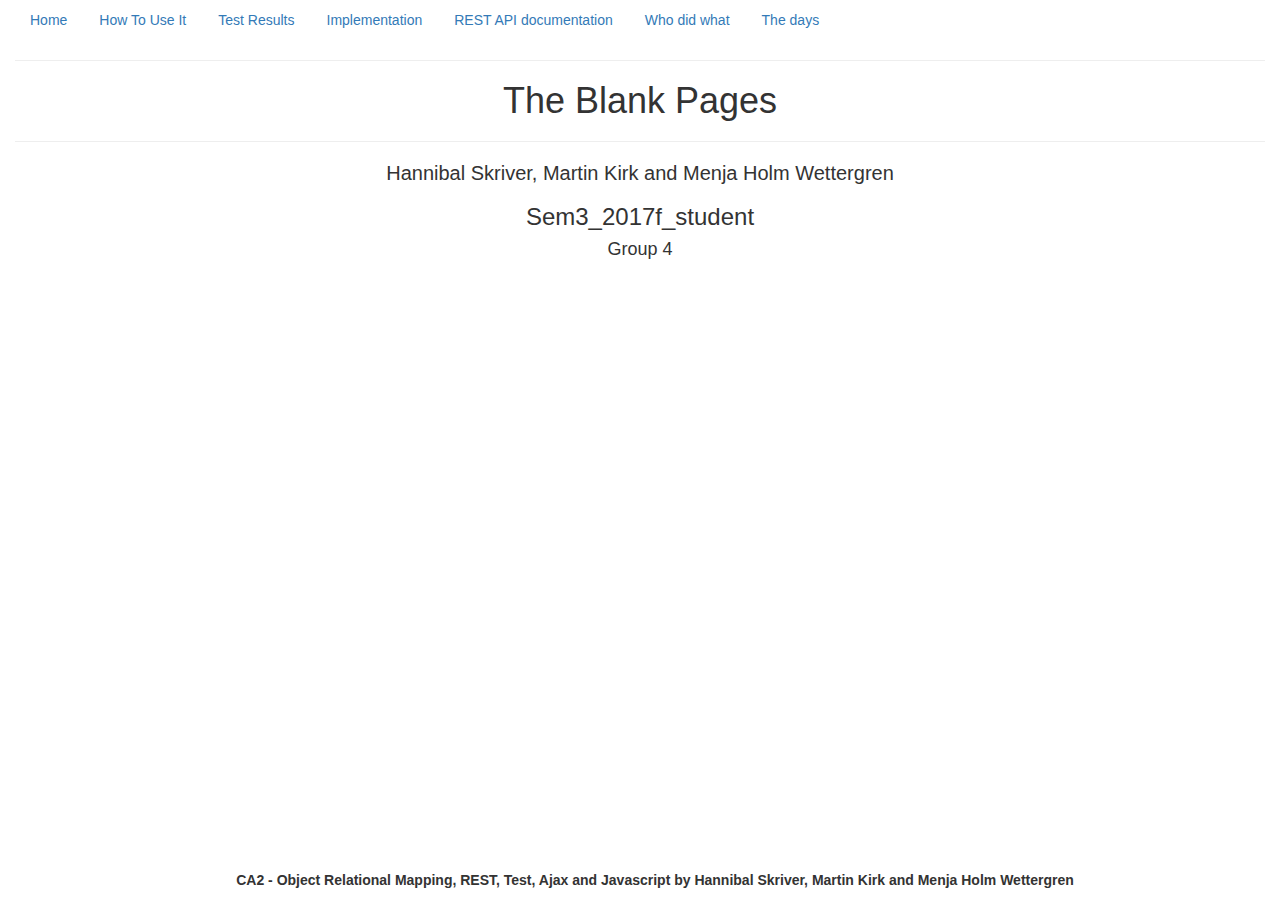
<file: TheBlankDocumentation/src/main/webapp/index.html>
<html>
    <head>
        <title>Home</title>
        <meta http-equiv="Content-Type" content="text/html; charset=UTF-8">
        <link rel="stylesheet" href="https://maxcdn.bootstrapcdn.com/bootstrap/3.3.7/css/bootstrap.min.css" 
              integrity="sha384-BVYiiSIFeK1dGmJRAkycuHAHRg32OmUcww7on3RYdg4Va+PmSTsz/K68vbdEjh4u" crossorigin="anonymous">
        <link href="Styles/StyleLibrary.css" rel="stylesheet" type="text/css"/>
    </head>
    <body>
        <div class="container-fluid">
            <!--HEADER-->
            <header>
                <!--Navigation Bar-->
                <ul class="nav nav-pills">
                    <li><a href="index.html">Home</a></li>
                    <li><a href="howToUseTheSystem.html">How To Use It</a></li>
                    <li><a href="testStrategy.html">Test Results</a></li>
                    <li><a href="implementationStrategy.html">Implementation</a></li>
                    <li><a href="restApiDocumentation.html">REST API documentation</a></li>
                    <li><a href="whoDidWhat.html">Who did what</a></li>
                    <li><a href="theDays.html">The days</a></li>
                </ul>
                <hr>
            </header>

            <!--CONTENT-->
            <div>
                <h1 class="centerText">The Blank Pages</h1>
                <hr>

                <div class="centerText">
                    <div id="authors"><h2 class="fontSize20px"> Hannibal Skriver, Martin Kirk and Menja Holm Wettergren </h2></div>
                    <div id="class"><h3>Sem3_2017f_student</h3></div>
                    <div id= "group"><h4> Group 4</h4></div>
                </div>
            </div>

            <!--FOOTER-->
            <div>
                <footer class="fixedBottom centerText">
                    <p><b>CA2 - Object Relational Mapping, REST, Test, Ajax and Javascript by Hannibal Skriver, Martin Kirk and Menja Holm Wettergren </b></p>
                </footer>
            </div>

            <!--SCRIPTS-->
            <script 
                src="Styles/PersonHandler.js" type="text/javascript">
            </script>
        </div>
    </body>
</html>
</file>
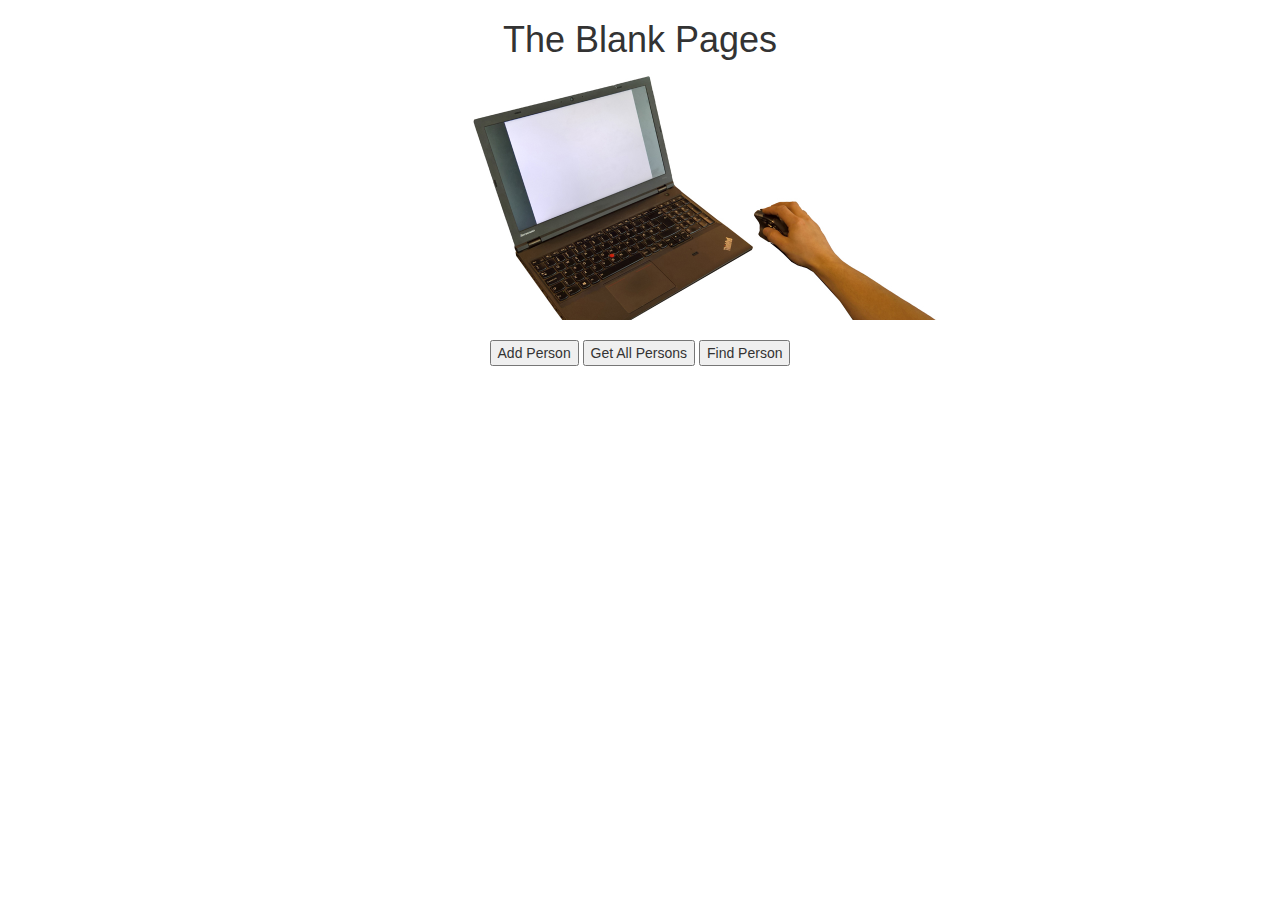
<file: TheBlankPages/src/main/webapp/index.html>
<!DOCTYPE html>
<html>
    <head>
        <title>The Blank Pages</title>
        <meta http-equiv="Content-Type" content="text/html; charset=UTF-8">
        <link rel="stylesheet" href="https://maxcdn.bootstrapcdn.com/bootstrap/3.3.7/css/bootstrap.min.css">
    </head>
    <body>
        <div id="authors" style="display: none;">Menja Holm Wettergren,Hannibal Alexander Skriver,Martin Kirk</div> <div id="class" style="display: none;">dat3qf</div> <div id= "group" style="display: none;">4</div>
        <h1 align="center">The Blank Pages</h1>
        <div align="center"><img src="img/BlankPagesWeb.jpg" alt="" width="600" height="250"/></div>
        <br>
        <div>
            <div align="center">
                <button id="addPerson">Add Person</button>
                <button id="getAllPersons">Get All Persons</button>
                <button id="findPerson">Find Person</button>
            </div>
            <form id="formPerson" action="JavaScript:formAction()" method="POST" style="display:none">
                <div id="toggletext"><b>Add new person</b></div>
                <input type="text" id="fname" placeholder="First name">
                <input type="text" id="lname" placeholder="Last name">
                <input type="text" id="street" placeholder="Street number and name">
                <input type="text" id="additionalInfo" placeholder="Additional info, e.g. 'first floor'">
                <input type="text" id="zipCode" placeholder="Zip code">
                <input type="text" id="city" placeholder="City">
                <input type="text" id="phone" placeholder="Telephone number">
                <input type="text" id="phoneDesc" placeholder="Telephone description">
                <input type="text" id="email" placeholder="E-mail address">
                <input type="submit" id="btnAddNewPerson" value="Submit">
                <input type="hidden" id="toggle" value="">
            </form>
            <br><br>
            
        </div>
        <div id="output"></div>
        <table class="table table-striped" id="outputTable"></table>
        <script src="js.js" type="text/javascript"></script>
        <script src="https://ajax.googleapis.com/ajax/libs/jquery/3.1.1/jquery.min.js"></script>
        <script src="https://maxcdn.bootstrapcdn.com/bootstrap/3.3.7/js/bootstrap.min.js"></script>
    </body>
</html>
</file>
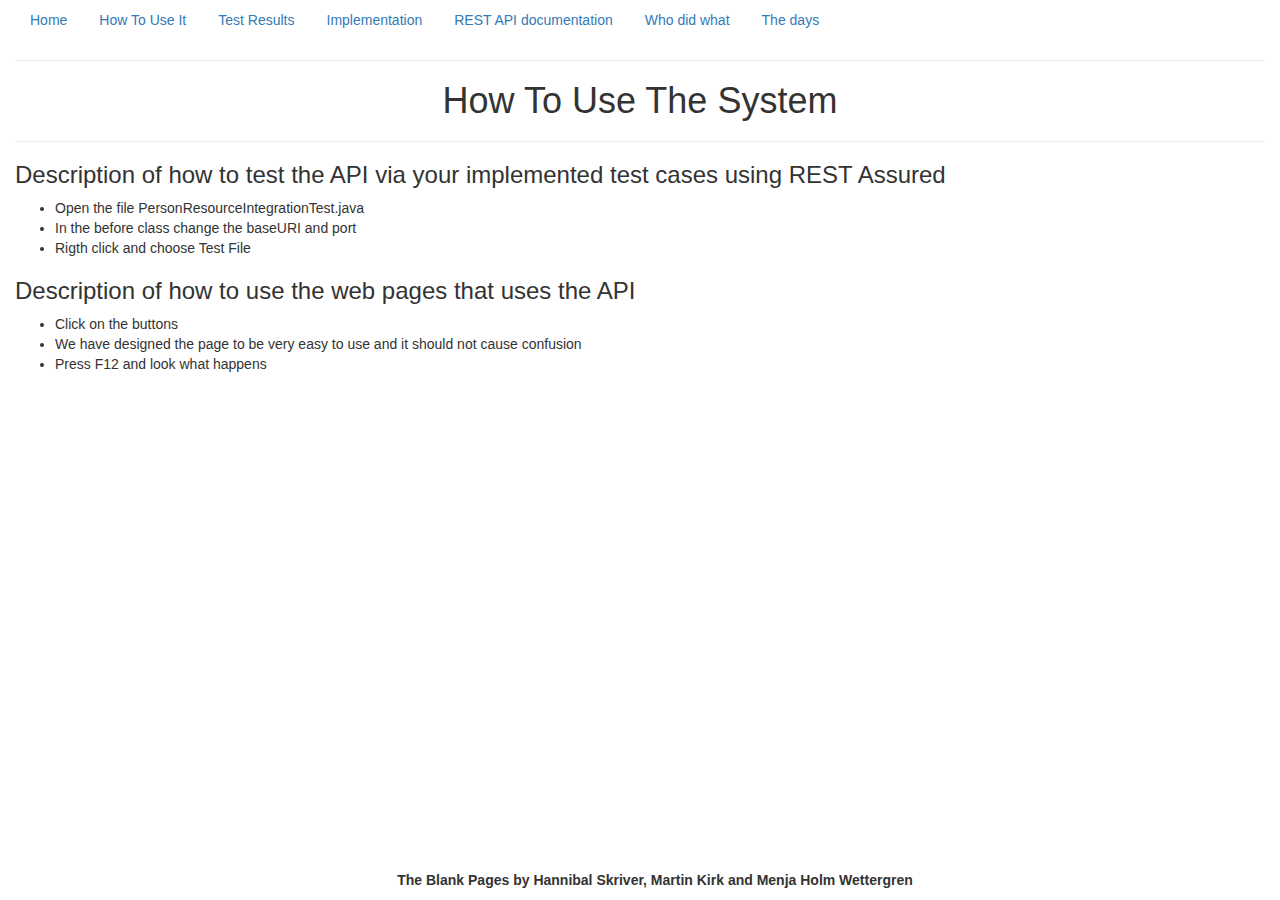
<file: TheBlankDocumentation/src/main/webapp/howToUseTheSystem.html>
<html>
    <head>
        <title>How To Use The System</title>
        <meta charset="UTF-8">
        <meta name="viewport" content="width=device-width, initial-scale=1.0">
        <link rel="stylesheet" href="https://maxcdn.bootstrapcdn.com/bootstrap/3.3.7/css/bootstrap.min.css" 
              integrity="sha384-BVYiiSIFeK1dGmJRAkycuHAHRg32OmUcww7on3RYdg4Va+PmSTsz/K68vbdEjh4u" crossorigin="anonymous">
        <link href="Styles/StyleLibrary.css" rel="stylesheet" type="text/css"/>
    </head>
    <body>
        <div class="container-fluid">
            <!--HEADER-->
            <header>
                <!--Navigation Bar-->
                <ul class="nav nav-pills">
                    <li><a href="index.html">Home</a></li>
                    <li><a href="howToUseTheSystem.html">How To Use It</a></li>
                    <li><a href="testStrategy.html">Test Results</a></li>
                    <li><a href="implementationStrategy.html">Implementation</a></li>
                    <li><a href="restApiDocumentation.html">REST API documentation</a></li>
                    <li><a href="whoDidWhat.html">Who did what</a></li>
                    <li><a href="theDays.html">The days</a></li>
                </ul>
                <hr>
            </header>

            <!--CONTENT-->
            <div>
                <h1 class="centerText">How To Use The System</h1>
                <hr>

                <h3>Description of how to test the API via your implemented test cases using REST Assured</h3>
                <ul>
                    <li>Open the file PersonResourceIntegrationTest.java</li>
                    <li>In the before class change the baseURI and port</li>
                    <li>Rigth click and choose Test File</li>
                </ul>        

                <h3>Description of how to use the web pages that uses the API</h3>
                <ul>
                    <li>Click on the buttons</li>
                    <li>We have designed the page to be very easy to use and it should not cause confusion</li>
                    <li>Press F12 and look what happens</li>
                </ul>
            </div>

            <!--FOOTER-->
            <div>
                <footer class="fixedBottom centerText">
                    <p><b>The Blank Pages by Hannibal Skriver, Martin Kirk and Menja Holm Wettergren </b></p>
                </footer>
            </div>

            <!--SCRIPTS-->
            <script 
                src="Styles/PersonHandler.js" type="text/javascript">
            </script>
        </div>
    </body>
</html>
</file>
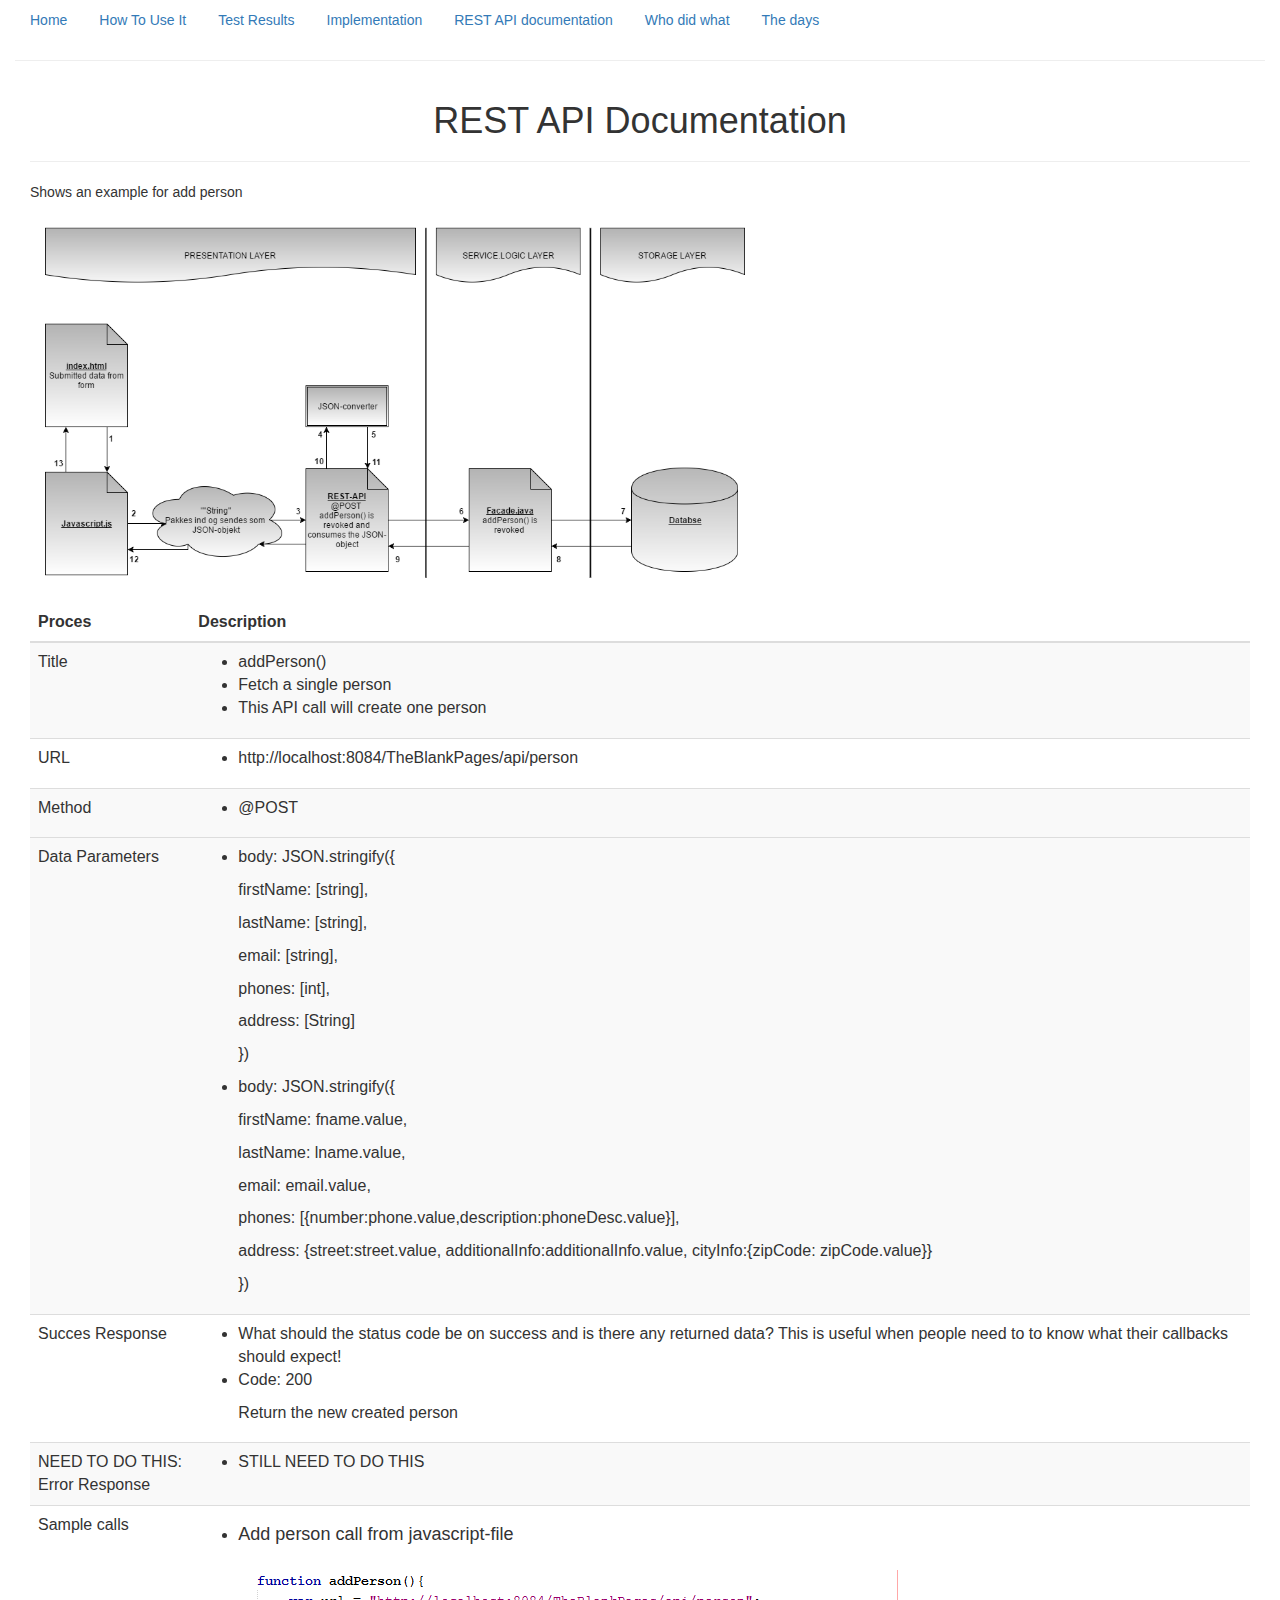
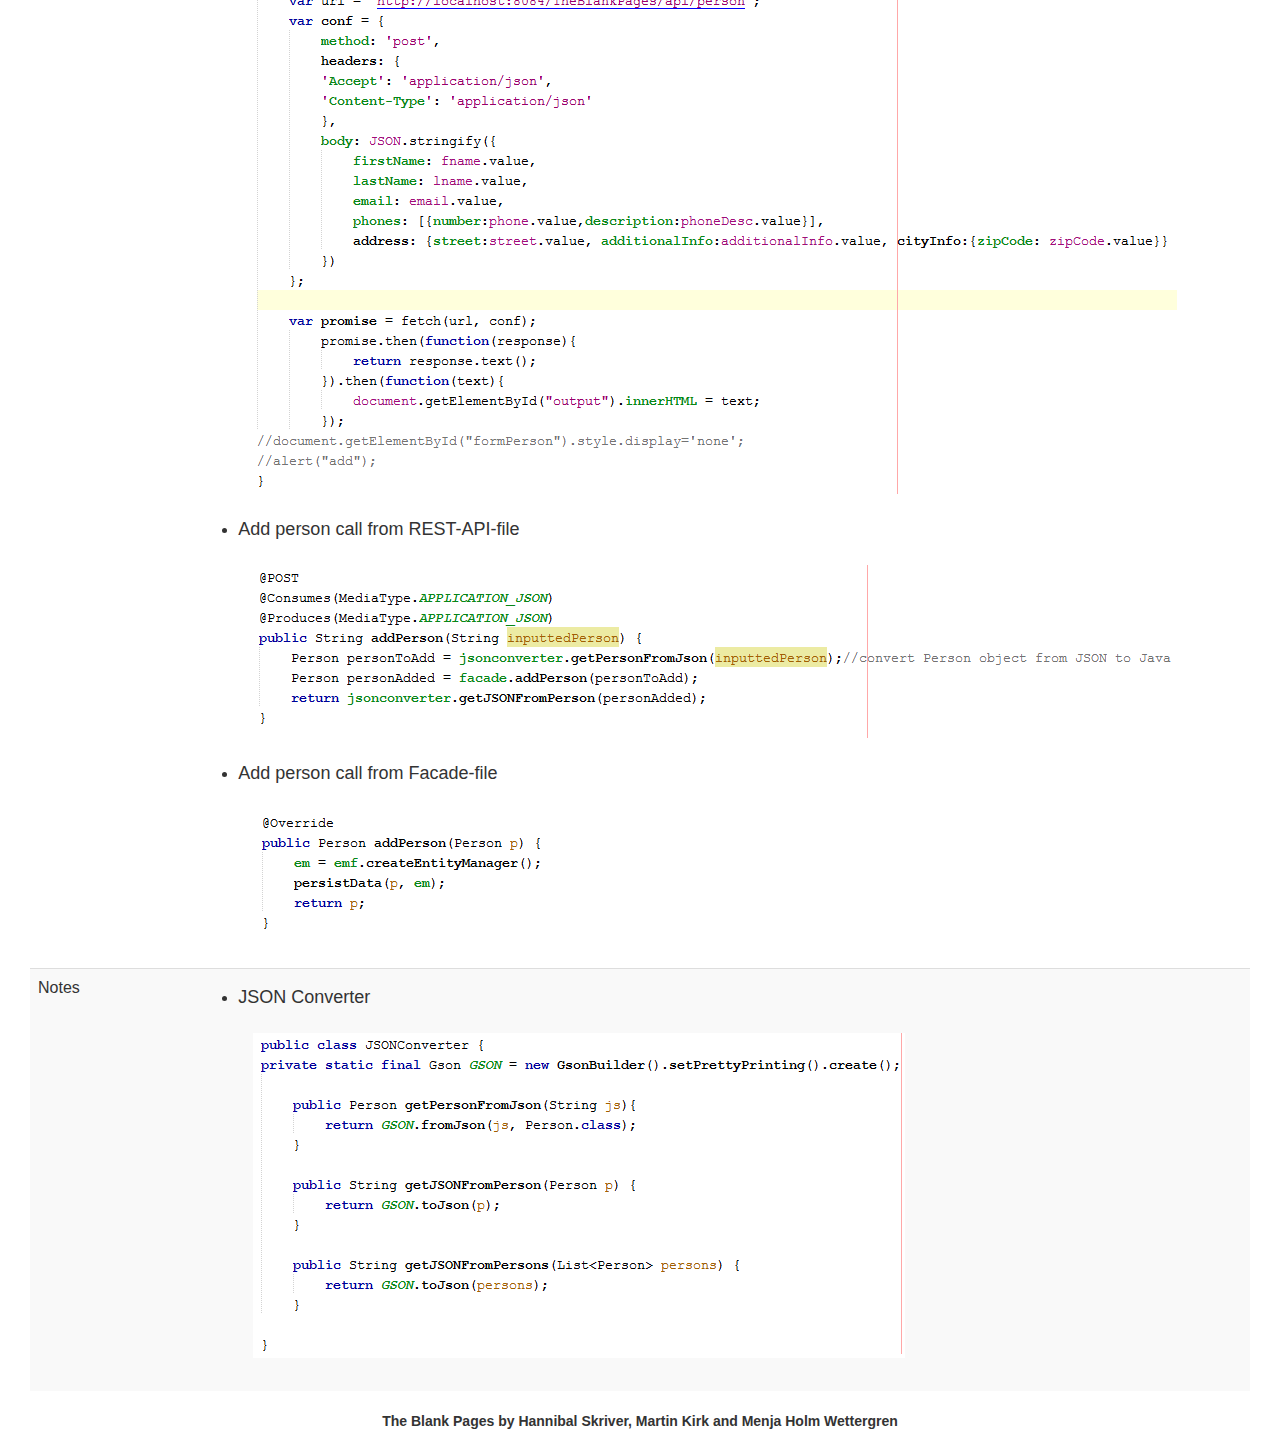
<file: TheBlankDocumentation/src/main/webapp/restApiDocumentation.html>
<html>
    <head>
        <title>REST API documentation</title>
        <meta charset="UTF-8">
        <meta name="viewport" content="width=device-width, initial-scale=1.0">
        <link rel="stylesheet" href="https://maxcdn.bootstrapcdn.com/bootstrap/3.3.7/css/bootstrap.min.css" 
              integrity="sha384-BVYiiSIFeK1dGmJRAkycuHAHRg32OmUcww7on3RYdg4Va+PmSTsz/K68vbdEjh4u" crossorigin="anonymous">
        <link href="Styles/StyleLibrary.css" rel="stylesheet" type="text/css"/>
    </head>
    <body>
        <div class="container-fluid">
            <!--HEADER-->
            <header>
                <!--Navigation Bar-->
                <ul class="nav nav-pills">
                    <li><a href="index.html">Home</a></li>
                    <li><a href="howToUseTheSystem.html">How To Use It</a></li>
                    <li><a href="testStrategy.html">Test Results</a></li>
                    <li><a href="implementationStrategy.html">Implementation</a></li>
                    <li><a href="restApiDocumentation.html">REST API documentation</a></li>
                    <li><a href="whoDidWhat.html">Who did what</a></li>
                    <li><a href="theDays.html">The days</a></li>
                </ul>
                <hr>
            </header>

            <!--CONTENT-->
            <div class="col-md-12">
                <h1 class="centerText">REST API Documentation</h1>
                <hr>

                <p>Shows an example for add person</p>
                <p><img src="Images/AddPersonDiagram.png" alt="rest" width="700"/></p>
                <table class="table table-striped col-md-8">
                    <thead>
                    <th>Proces</th>
                    <th>Description</th>
                    </thead>

                    <tbody class="">
                        <tr>
                            <td>Title</td>
                            <td>
                                <ul>
                                    <li>addPerson()</li>
                                    <li>Fetch a single person</li>
                                    <li>This API call will create one person</li>
                                </ul>
                            </td>
                        </tr>
                        <tr>
                            <td>URL</td>
                            <td>
                                <ul>
                                    <li>http://localhost:8084/TheBlankPages/api/person</li>
                                </ul>
                            </td>
                        </tr>
                        <tr>
                            <td>Method</td>
                            <td>
                                <ul>
                                    <li>@POST</li>
                                </ul>
                            </td>
                        </tr>
                        <tr>
                            <!--                    <td>URL Parameters</td>
                                                        <td>
                                                            <ul>
                                                                <li>If URL params exist, specify them in accordance with name mentioned in URL section. Separate into optional and required.</li>
                                                                <li>Required: id=[integer], example: id=12 </li>
                                                                <li>Optional photo_id=[alphanumeric] example: photo_id=2345kj3</li>
                                                            </ul>
                                                        </td>
                                                    </tr>
                            -->
                        <tr>
                            <td>Data Parameters</td>
                            <td>
                                <ul>
                                    <li>
                                        <p>body: JSON.stringify({</p>
                                        <p>firstName: [string],</p>
                                        <p>lastName: [string],</p>
                                        <p>email: [string],</p>
                                        <p>phones: [int],</p>
                                        <p>address: [String]</p>
                                        <p>})</p>
                                    </li>
                                    <li>
                                        <p>body: JSON.stringify({</p>
                                        <p>firstName: fname.value,</p>
                                        <p>lastName: lname.value,</p>
                                        <p>email: email.value,</p>
                                        <p>phones: [{number:phone.value,description:phoneDesc.value}],</p>
                                        <p>address: {street:street.value, additionalInfo:additionalInfo.value, cityInfo:{zipCode: zipCode.value}}</p>
                                        <p>})</p>
                                    </li>
                                </ul>
                            </td>
                        </tr>
                        <tr>
                            <td>Succes Response</td>
                            <td>
                                <ul>
                                    <li>What should the status code be on success and is there any returned data? This is useful when people need to to know what their callbacks should expect! </li>
                                    <li>
                                        <p>Code: 200 </p>
                                        <p>Return the new created person</p>
                                    </li>
                                </ul>
                            </td>
                        </tr>
                        <tr>
                            <td>NEED TO DO THIS: Error Response</td>
                            <td>                            
                                <ul>
                                    <li>
                                        <p>STILL NEED TO DO THIS</p>
                                    </li>
                                </ul>
                            </td>
                        </tr>
                        <tr>
                            <td>Sample calls</td>
                            <td>
                                <ul>
                                    <li>
                                        <h4>Add person call from javascript-file</h4>
                                        <p><img src="Images/AddPersonJavascript.png" alt="addJs"/></p>
                                    </li>
                                    <li>
                                        <h4>Add person call from REST-API-file</h4>
                                        <p><img src="Images/AddPersonRestApi.png" alt="addRest"/></p>
                                    </li>
                                    <li>
                                        <h4>Add person call from Facade-file</h4>
                                        <p><img src="Images/AddPersonFacade.png" alt="addFacade"/></p>
                                    </li>

                                </ul>
                            </td>
                        </tr>
                        <tr>
                            <td>Notes</td>
                            <td>
                                <ul>
                                    <li>
                                        <h4>JSON Converter</h4>
                                        <p><img src="Images/JSONConverter.PNG" alt=""/></p>
                                    </li>
                                </ul>


                            </td>
                        </tr>
                    </tbody>
                </table>

            </div>
            <!--FOOTER-->
            <div>
                <footer class="centerText">
                    <p><b>The Blank Pages by Hannibal Skriver, Martin Kirk and Menja Holm Wettergren </b></p>
                </footer>
            </div>

            <!--SCRIPTS-->
            <script 
                src="Styles/PersonHandler.js" type="text/javascript">
            </script>
        </div>
    </body>
</html>
</file>
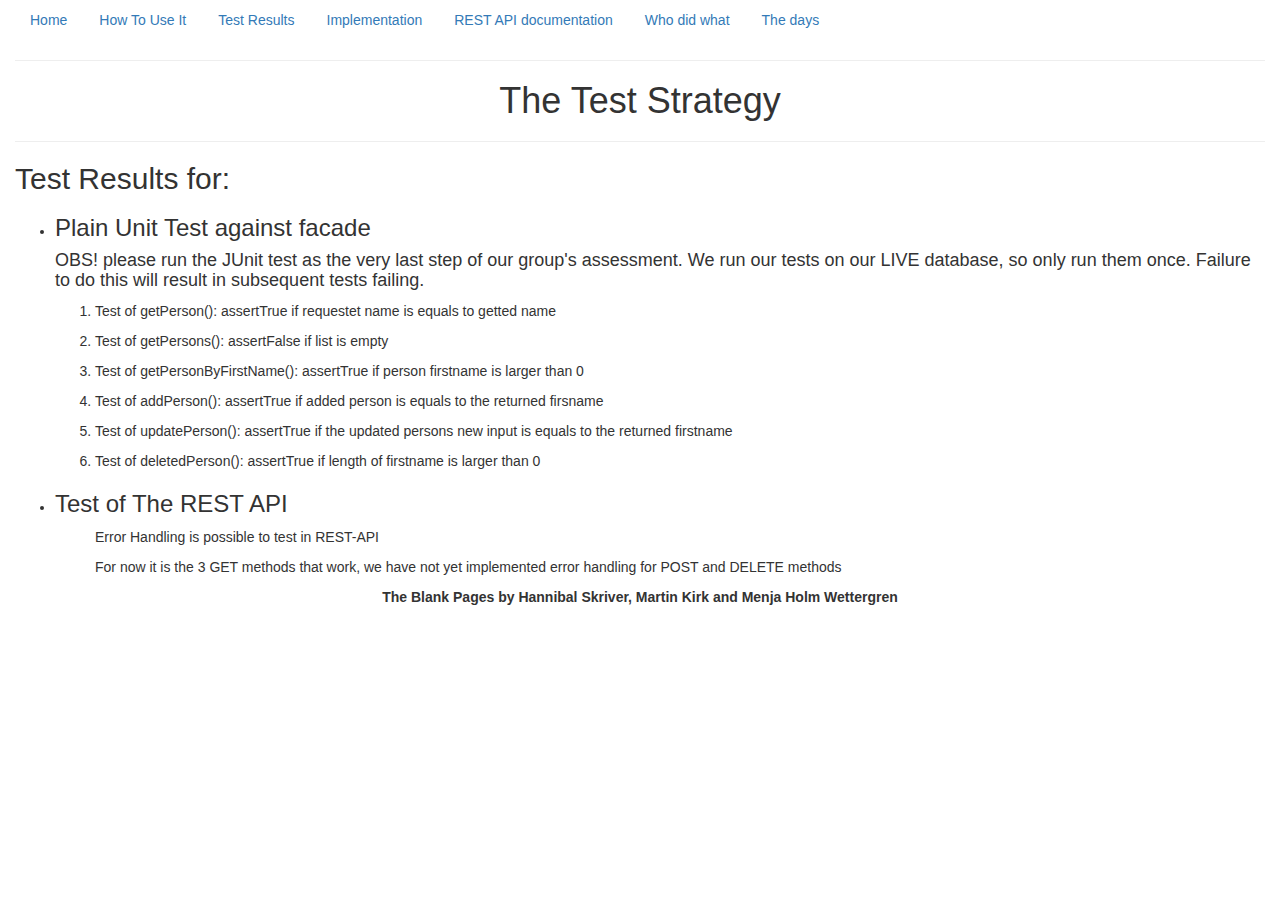
<file: TheBlankDocumentation/src/main/webapp/testStrategy.html>
<html>
    <head>
        <title>Test Strategy</title>
        <meta charset="UTF-8">
        <meta name="viewport" content="width=device-width, initial-scale=1.0">
        <link rel="stylesheet" href="https://maxcdn.bootstrapcdn.com/bootstrap/3.3.7/css/bootstrap.min.css" 
              integrity="sha384-BVYiiSIFeK1dGmJRAkycuHAHRg32OmUcww7on3RYdg4Va+PmSTsz/K68vbdEjh4u" crossorigin="anonymous">
        <link href="Styles/StyleLibrary.css" rel="stylesheet" type="text/css"/>
    </head>
    <body>

        <div class="container-fluid">
            <!--HEADER-->
            <header>
                <!--Navigation Bar-->
                <ul class="nav nav-pills">
                    <li><a href="index.html">Home</a></li>
                    <li><a href="howToUseTheSystem.html">How To Use It</a></li>
                    <li><a href="testStrategy.html">Test Results</a></li>
                    <li><a href="implementationStrategy.html">Implementation</a></li>
                    <li><a href="restApiDocumentation.html">REST API documentation</a></li>
                    <li><a href="whoDidWhat.html">Who did what</a></li>
                    <li><a href="theDays.html">The days</a></li>
                </ul>
                <hr>
            </header>


            <!--CONTENT-->
            <div>
                <h1 class="centerText">The Test Strategy</h1>
                <hr>

                <h2>Test Results for:</h2>
                <ul>
                    <li>
                        <h3>Plain Unit Test against facade</h3>
                        <h4>OBS! please run the JUnit test as the very last step of our group's assessment. We run our tests on our LIVE database, so only run them once. Failure to do this will result in subsequent tests failing. </h4>
                        <ol>
                            <li><p>Test of getPerson(): assertTrue if requestet name is equals to getted name</p></li>
                            <li><p>Test of getPersons(): assertFalse if list is empty</p></li>
                            <li><p>Test of getPersonByFirstName(): assertTrue if person firstname is larger than 0</p></li>
                            <li> <p>Test of addPerson(): assertTrue if added person is equals to the returned firsname</p></li>
                            <li> <p>Test of updatePerson(): assertTrue if the updated persons new input is equals to the returned firstname</p></li>
                            <li> <p>Test of deletedPerson(): assertTrue if length of firstname is larger than 0</p></li>
                        </ol>
                    </li>
                    <li>
                        <h3>Test of The REST API</h3>
                        <ol>
                            <p>Error Handling is possible to test in REST-API</p>
                            <p>For now it is the 3 GET methods that work, we have not yet implemented error handling for POST and DELETE methods</p>
                        </ol>
                    </li>
                </ul>
            </div>

            <!--FOOTER-->                        
            <div>
                <footer class="centerText">
                    <p><b>The Blank Pages by Hannibal Skriver, Martin Kirk and Menja Holm Wettergren </b></p>
                </footer>
            </div>

            <!--SCRIPTS-->
            <script 
                src="Styles/PersonHandler.js" type="text/javascript">
            </script>
        </div>
    </body>
</html>
</file>
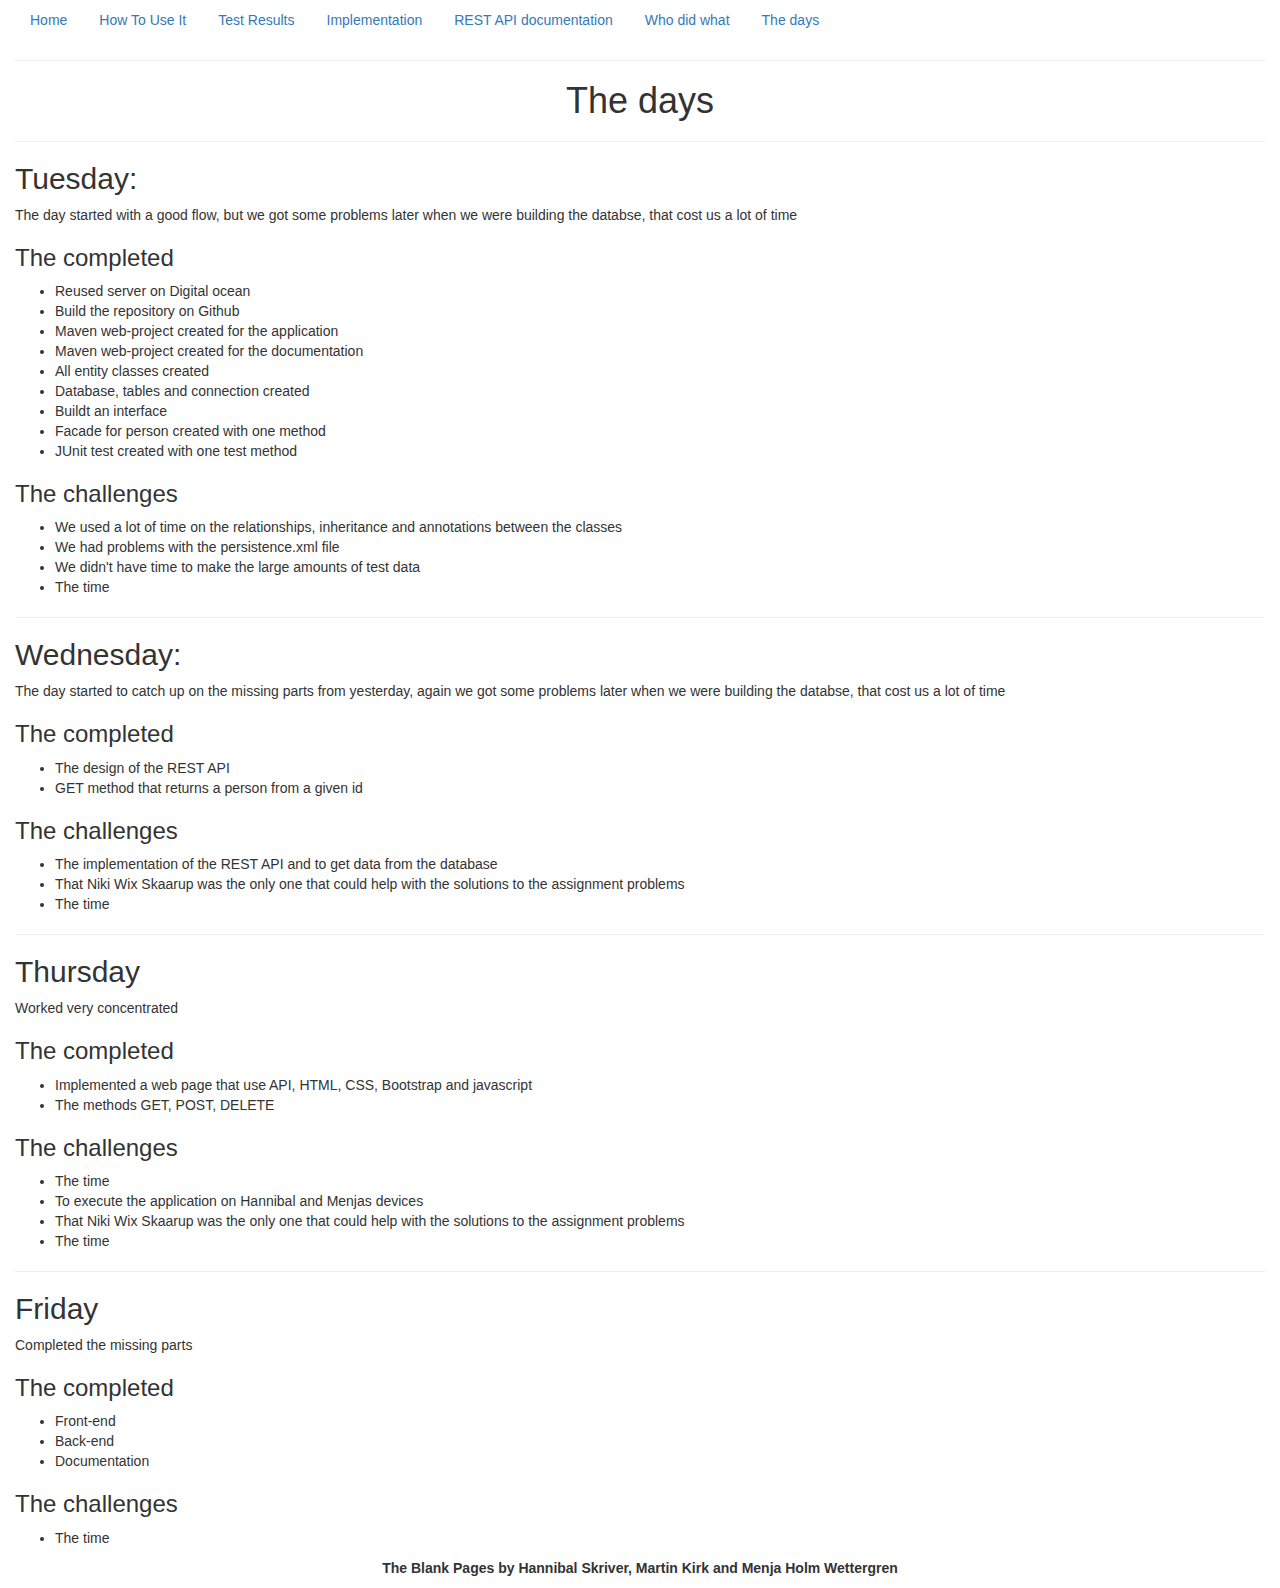
<file: TheBlankDocumentation/src/main/webapp/theDays.html>
<html>
    <head>
        <title>The days</title>
        <meta charset="UTF-8">
        <meta name="viewport" content="width=device-width, initial-scale=1.0">
        <link rel="stylesheet" href="https://maxcdn.bootstrapcdn.com/bootstrap/3.3.7/css/bootstrap.min.css" 
              integrity="sha384-BVYiiSIFeK1dGmJRAkycuHAHRg32OmUcww7on3RYdg4Va+PmSTsz/K68vbdEjh4u" crossorigin="anonymous">
        <link href="Styles/StyleLibrary.css" rel="stylesheet" type="text/css"/>
    </head>
    <body>
        <div class="container-fluid">

            <!--HEADER-->
            <header>
                <!--Navigation Bar-->
                <ul class="nav nav-pills">
                    <li><a href="index.html">Home</a></li>
                    <li><a href="howToUseTheSystem.html">How To Use It</a></li>
                    <li><a href="testStrategy.html">Test Results</a></li>
                    <li><a href="implementationStrategy.html">Implementation</a></li>
                    <li><a href="restApiDocumentation.html">REST API documentation</a></li>
                    <li><a href="whoDidWhat.html">Who did what</a></li>
                    <li><a href="theDays.html">The days</a></li>
                </ul>
                <hr>
            </header>

            <!--CONTENT-->
            <div>
                <h1 class="centerText">The days</h1>
                <hr>

                <h2>Tuesday:</h2>
                <p>The day started with a good flow, but we got some problems later when we were building the databse, that cost us a lot of time</p>

                <h3>The completed</h3>
                <ul>
                    <li>Reused server on Digital ocean</li>
                    <li>Build the repository on Github</li>
                    <li>Maven web-project created for the application</li>
                    <li>Maven web-project created for the documentation</li>
                    <li>All entity classes created</li>
                    <li>Database, tables and connection created</li>
                    <li>Buildt an interface</li>
                    <li>Facade for person created with one method</li>
                    <li>JUnit test created with one test method</li>
                </ul>

                <h3>The challenges</h3>
                <ul>
                    <li>We used a lot of time on the relationships, inheritance and annotations between the classes</li>
                    <li>We had problems with the persistence.xml file</li>
                    <li>We didn't have time to make the large amounts of test data</li>
                    <li>The time</li>
                </ul>
                <hr>

                <h2>Wednesday:</h2>
                <p>The day started to catch up on the missing parts from yesterday, again we got some problems later when we were building the databse, that cost us a lot of time</p>

                <h3>The completed</h3>
                <ul>
                    <li>The design of the REST API</li>
                    <li>GET method that returns a person from a given id</li>
                </ul>

                <h3>The challenges</h3>
                <ul>
                    <li>The implementation of the REST API and to get data from the database</li>
                    <li>That Niki Wix Skaarup was the only one that could help with the solutions to the assignment problems</li>
                    <li>The time</li>
                </ul>                
                <hr>

                <h2>Thursday</h2>
                <p>Worked very concentrated</p>
                <h3>The completed</h3>
                <ul>
                    <li>Implemented a web page that use API, HTML, CSS, Bootstrap and javascript</li>
                    <li>The methods GET, POST, DELETE</li>
                </ul>

                <h3>The challenges</h3>
                <ul>
                    <li>The time</li>
                    <li>To execute the application on Hannibal and Menjas devices</li>
                    <li>That Niki Wix Skaarup was the only one that could help with the solutions to the assignment problems</li>
                    <li>The time</li>
                </ul>
                <hr>

                <h2>Friday</h2>
                <p>Completed the missing parts</p>
                <h3>The completed</h3>
                <ul>
                    <li>Front-end</li>
                    <li>Back-end</li>
                    <li>Documentation</li>
                </ul>

                <h3>The challenges</h3>
                <ul>
                    <li>The time</li>
                </ul>
            </div>


            <!--FOOTER-->
            <div>
                <footer class="centerText">
                    <p><b>The Blank Pages by Hannibal Skriver, Martin Kirk and Menja Holm Wettergren </b></p>
                </footer>
            </div>

            <!--SCRIPTS-->
            <script 
                src="Styles/PersonHandler.js" type="text/javascript">
            </script>
        </div>
    </body>
</html>
</file>
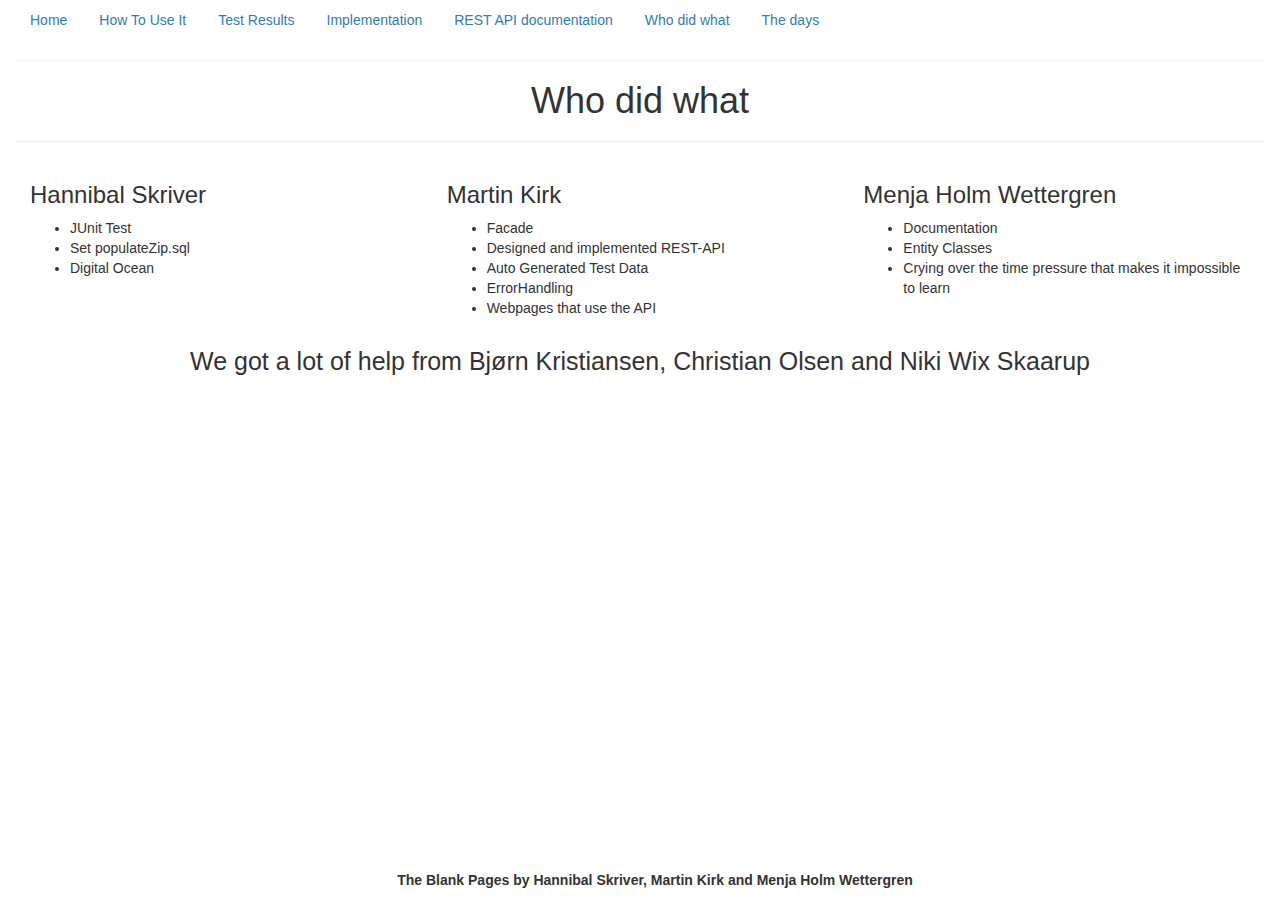
<file: TheBlankDocumentation/src/main/webapp/whoDidWhat.html>
<html>
    <head>
        <title>Who did what</title>
        <meta charset="UTF-8">
        <meta name="viewport" content="width=device-width, initial-scale=1.0">
        <link rel="stylesheet" href="https://maxcdn.bootstrapcdn.com/bootstrap/3.3.7/css/bootstrap.min.css" 
              integrity="sha384-BVYiiSIFeK1dGmJRAkycuHAHRg32OmUcww7on3RYdg4Va+PmSTsz/K68vbdEjh4u" crossorigin="anonymous">
        <link href="Styles/StyleLibrary.css" rel="stylesheet" type="text/css"/>
    </head>
    <body>
        <div class="container-fluid">
            <!--HEADER-->
            <header>
                <!--Navigation Bar-->
                <ul class="nav nav-pills">
                    <li><a href="index.html">Home</a></li>
                    <li><a href="howToUseTheSystem.html">How To Use It</a></li>
                    <li><a href="testStrategy.html">Test Results</a></li>
                    <li><a href="implementationStrategy.html">Implementation</a></li>
                    <li><a href="restApiDocumentation.html">REST API documentation</a></li>
                    <li><a href="whoDidWhat.html">Who did what</a></li>
                    <li><a href="theDays.html">The days</a></li>
                </ul>
                <hr>
            </header>

            <!--CONTENT-->
            <div>
                <h1 class="centerText">Who did what</h1>
                <hr>

                <div class="col-md-4">
                    <h3>Hannibal Skriver</h3>
                    <ul>
                        <li>JUnit Test</li>
                        <li>Set populateZip.sql</li>
                        <li>Digital Ocean</li>
                    </ul>
                </div>

                <div class="col-md-4">
                    <h3>Martin Kirk</h3>
                    <ul>
                        <li>Facade</li>
                        <li>Designed and implemented REST-API</li>
                        <li>Auto Generated Test Data</li>
                        <li>ErrorHandling</li>
                        <li>Webpages that use the API</li>
                    </ul>
                </div>

                <div class="col-md-4">
                    <h3>Menja Holm Wettergren</h3>
                    <ul>
                        <li>Documentation</li>
                        <li>Entity Classes</li>
                        <li>Crying over the time pressure that makes it impossible to learn</li>
                    </ul>
                </div>
                <div class="col-md-12">
                    <h2 class="centerText fontSize25px">We got a lot of help from Bjørn Kristiansen, Christian Olsen and Niki Wix Skaarup</h2>
                </div>  
            </div>
            <!--FOOTER-->
            <div>
                <footer class="fixedBottom centerText">
                    <p><b>The Blank Pages by Hannibal Skriver, Martin Kirk and Menja Holm Wettergren </b></p>
                </footer>
            </div>

            <!--SCRIPTS-->
            <script 
                src="Styles/PersonHandler.js" type="text/javascript">
            </script> 
        </div>
    </body>
</html>
</file>
<file: TheBlankDocumentation/src/main/webapp/Styles/StyleLibrary.css>
/*
To change this license header, choose License Headers in Project Properties.
To change this template file, choose Tools | Templates
and open the template in the editor.
*/
/* 
    Created on : 13-03-2017, 22:01:44
    Author     : Menja
*/
.bottomMargin15px{
    margin-bottom: 15px;
}

.btnSize{
    width: 175px;
    height: 55px;
}

.centerText{
    text-align: center;
}

.darkGreyBorder{
    border: 2px darkgray solid;
    height: auto;
    width: auto;
}

.fixedBottom {
    position: absolute;
    bottom: 0px;
    width: 100%;
}

.fontSize10px{
    font-size: 15px;
}

.fontSize15px{
    font-size: 15px;
}

.fontSize20px{
    font-size: 20px;
}

.fontSize25px{
    font-size: 25px;
}

.fontSize30px{
    font-size: 30px;
}

img{
    margin: 15px;
}

.margin0px{
    margin: 0;
}

.margin5px{
    margin: 5px;
}

.margin10px{
    margin: 10px;
}

.margin15px{
    margin: 15px;
}

.marginBottom5px{
    margin-bottom: 5px;
}
.marginBottom15px{
    margin-bottom: 15px;
}
.marginBottom20px{
    margin-bottom: 20px;
}
.marginBottom25px{
    margin-bottom: 25px;
}

.marginTop25px{
    margin-top: 25px;
}
</file>
